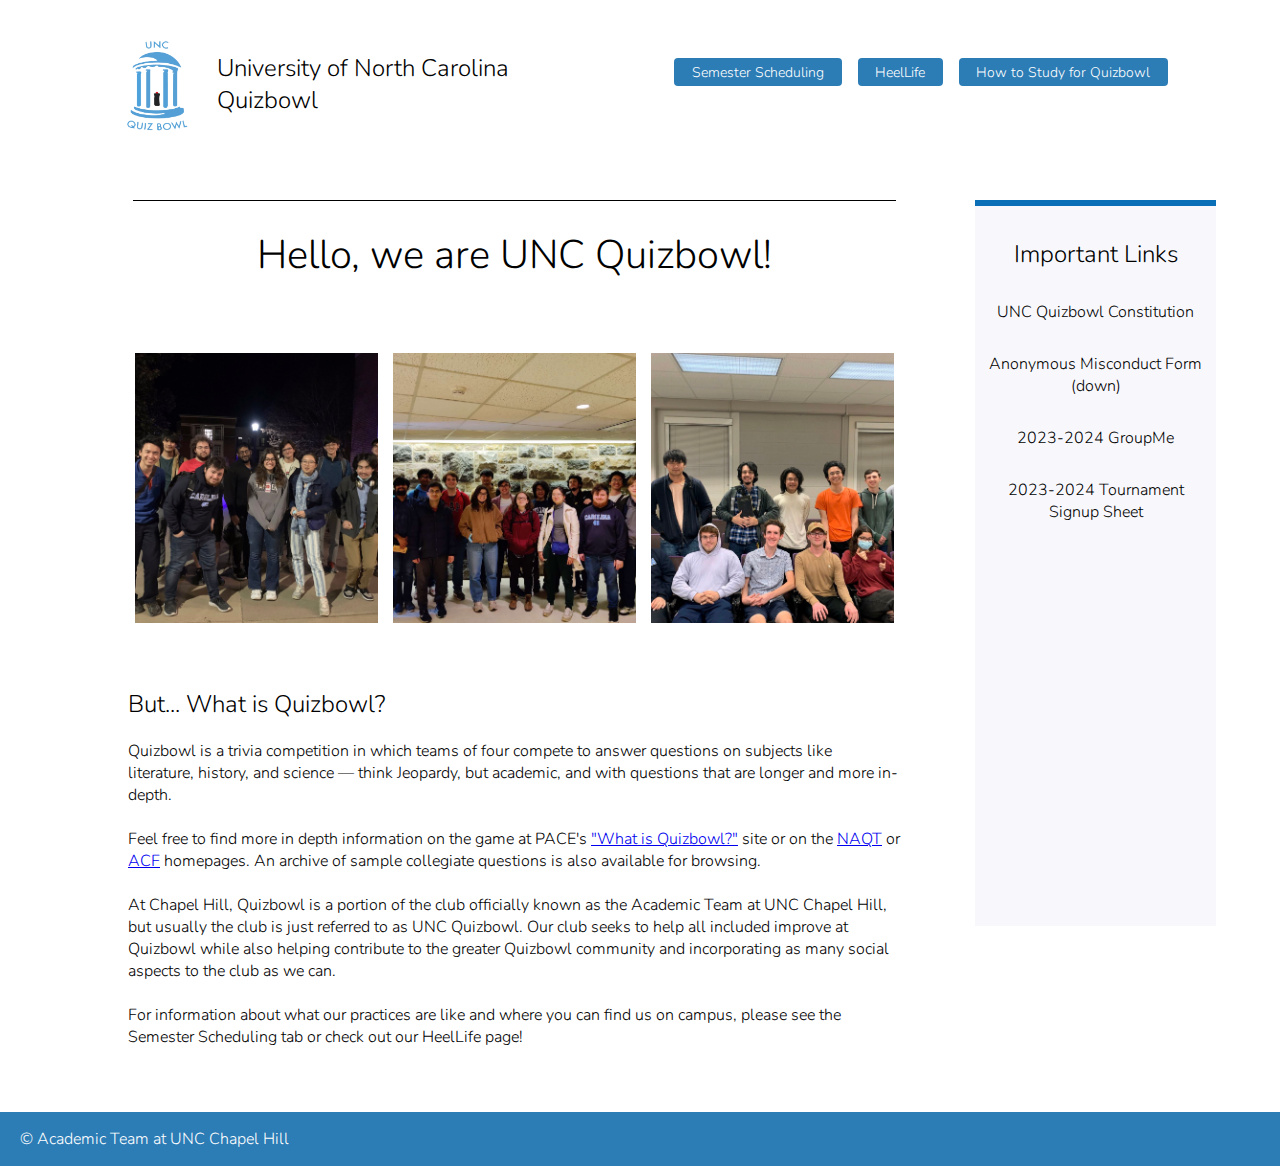
<file: index.html>
<!DOCTYPE html>

<html>
    <head>
        <meta charset="utf-8">
        <title>UNC Quizbowl Homepage</title>
        <meta name="description" content="">
        <meta name="viewport" content="width=device-width, initial-scale=1">
        <link rel="preconnect" href="https://fonts.googleapis.com">
        <link rel="preconnect" href="https://fonts.gstatic.com" crossorigin>
        <link href="https://fonts.googleapis.com/css2?family=Nunito:ital,wght@0,200..1000;1,200..1000&family=Old+Standard+TT:ital,wght@0,400;0,700;1,400&display=swap" rel="stylesheet">
        <link rel="stylesheet" href="css/styles.css">

    </head>

    <body>
      <header>
        <div class="logo-bit">
        <div class="logo"></div>
        <h2>University of North Carolina Quizbowl</h2>
        </div>
        <nav>
            <ul>
              <li><a href="scheduling.html">Semester Scheduling</a></li>
              <li><a href="https://heellife.unc.edu/organization/academicteam">HeelLife</a></li>
              <li><a href="study.html">How to Study for Quizbowl</a></li>
            </ul>
      </header>

      <main>
        <div class="main-body">
        <div class="break"></div>
        <h1>Hello, we are UNC Quizbowl!</h1>
        <div class="main-images">
          <div class="large uva image"></div>
          <div class="small cplus image"></div>
          <div class="small acf image"></div>
        </div>
        <h2>But... What is Quizbowl?</h2>
        <h4>Quizbowl is a trivia competition in which teams of four compete to answer questions on subjects like literature, history, and science — think Jeopardy, but academic, and with questions that are longer and more in-depth. 
            <br>
            <br>
            Feel free to find  more in depth information on the game at PACE's <a href="http://www.pace-nsc.org/what-is-quizbowl-a-primer-and-faq-for-newcomers/">"What is Quizbowl?"</a> site or on the <a href="https://www.naqt.com/">NAQT</a> or <a href="https://acf-quizbowl.com/">ACF</a> homepages. An archive of sample collegiate questions is also available for browsing.
            <br>
            <br>
            At Chapel Hill, Quizbowl is a portion of the club officially known as the Academic Team at UNC Chapel Hill, but usually the club is just referred to as UNC Quizbowl. Our club seeks to help all included improve at Quizbowl while also helping contribute to the greater Quizbowl community and incorporating as many social aspects to the club as we can.
            <br>
            <br>
            For information about what our practices are like and where you can find us on campus, please see the Semester Scheduling tab or check out our HeelLife page!</h4>
        </h4>
        </div>
        <div class="important-links">
          <h2 class="no-margin">Important Links</h2>
          <ul>
            <li><a href="https://docs.google.com/document/d/1Hom0i1l5LZGrykZphejYXL7vpNzyE-hy22YfGhAtMhM/edit?usp=sharing">UNC Quizbowl Constitution</a></li>
            <li><a href="https://tinyurl.com/uncqbmisconduct">Anonymous Misconduct Form (down)</a></li>
            <li><a href="https://groupme.com/join_group/96249621/mC8PcIeZ">2023-2024 GroupMe</a></li>
            <li><a href="https://docs.google.com/spreadsheets/d/1qqDP-MDuaO9s-zdln307MX2anZxCGTQmWKImVSVKTPE/edit#gid=0">2023-2024 Tournament Signup Sheet</a></li>
          </ul>
        </div>
      </main>

      <footer>
        <p>&copy Academic Team at UNC Chapel Hill</p>
      </footer>

    </body>
</html>
</file>
<file: css/styles.css>
* {
    font-family: "Nunito", sans-serif;
    font-optical-sizing: auto;
    font-weight: 300;
    font-style: normal;
}

body {
    margin: 0 auto;
}

/* HEADER STYLING */

header {
    display: flex;
    flex-direction: column;
    justify-content: center;
    align-items: center;
    margin: 2rem 4rem 0rem 4rem;
}

.logo-bit {
    display: flex;
    flex-direction: column;
    align-items: center;
}

.logo {
    background-image: url(/imgs/qb_logo.png);
    background-size: cover;
    background-repeat: no-repeat;
    height: 100px;
    width: 100px;
}

nav ul {
    width: 100%;
    display: flex;
    justify-content: center;
    list-style-type: none;
    gap: 1rem;
    padding: 0;
}

nav li {
    background-color: #2C7CB5;
    padding: 0.2rem 0.6rem;
    border-radius: 4px;
    text-align: center;
}

nav a {
    color: white;
    text-decoration: none;
}

nav li:hover, nav li:focus {
    text-decoration: underline;
    color: white;
}

/* MAIN STYLING */

.break {
    background-color: black;
    height: 0.1vh;
    width: 70vw;
    align-self: center;
}

main {
    display: flex;
    flex-direction: column;
    align-items: center;
    grid-gap: 10px;
    margin: 4rem;
}

.main-body {
    display: flex;
    flex-direction: column;
}

.main-images {
    display: flex;
    flex-direction: column;
    align-items: center;
    justify-content: center;
    flex-wrap: wrap;
    height: 65vh;
    gap: 15px;
}

.small {
    height: 175px;
    width: 28vw;
}

.large {
    height: 365px;
    width: 48vw;
}

.acf {
    background-image: url(/imgs/unc_acf_fall.jpg);
    background-size: cover;
    background-repeat: no-repeat;
    background-position: center;
}

.cplus {
    background-image: url(/imgs/unc_c++.jpg);
    background-size: cover;
    background-repeat: no-repeat;
    background-position: center;
}

.uva {
    background-image: url(/imgs/unc_at_uva.jpg);
    background-size: cover;
    background-repeat: no-repeat;
    background-position: center;
}


h1 {
    padding :0;
    text-align: center;
    font-size: 6vw;
}

h2 {
    align-self: flex-start;
}

h4 {
    margin-top: 0px;
}

main a:hover, main a:focus {
    color: #2C7CB5;
}

main li {
    list-style-type: none;
}

.no-margin {
    text-align: center;
    margin: 2rem 0 0 0;
}

.important-links {
    margin-top: 0px;
    width: 60%;
    background-color: #ebedf75f;
    border-style: solid none none none;
    border-color: #0b6fb7;
    border-width: 6px;
}

.important-links ul {
    padding: 0;
    display: flex;
    flex-direction: column;
    align-items: center;
    justify-content: space-around;
    height: 200px;
}

.important-links li {
    display: flex;
    align-items: center;
}


.important-links a {
    text-decoration: none;
    color: black;
    text-align: center;
}

/* FOOTER STYLING */

footer {
    display: flex;
    background-color: #2C7CB5;
}

footer p {
    color: white;
    margin-left: 20px;
}

@media screen and (min-width: 940px) {

    /* HEADER STYLING */

    header {
        margin: 2rem 7rem 0rem 7em;
        display: flex;
        flex-direction: row;
        justify-content: space-between;
        align-items: flex-start;
    }

    .logo-bit {
        flex-direction: row;
        width: 400px;
    }

    header h2 {
        margin-left: 0.5vw;
    }

    nav {
        margin-top: 10px;
    }

    ul a {
        padding: 15px 8px;
    }

    header h2 {
        width: 300px;
    }

    header a {
        font-size: 14px;
    }

    /* MAIN STYLING */

    main {
        display: flex;
        flex-direction: row;
        align-items: flex-start;
        grid-gap: 10px;
        margin: 4rem;
    }

    
    .break {
        width: 59.6vw;
    }

    h1 {
        font-size: 40px;
        align-self: center;
    }

    h2 {
        margin-left: 4rem;
    }

    h4 {
        margin: 0 4rem 0 4rem;
    }
    
    .main-images {
        align-self: center;
        display: flex;
        flex-direction: row;
        align-items: center;
        justify-content: center;
        flex-wrap: wrap;
        height: 40vh;
        gap: 15px;
    }
    
    .image {
        height: 30vh;
        width: 19vw;
    }
 
    .important-links {
        height: 80vh;
    }

}
</file>
